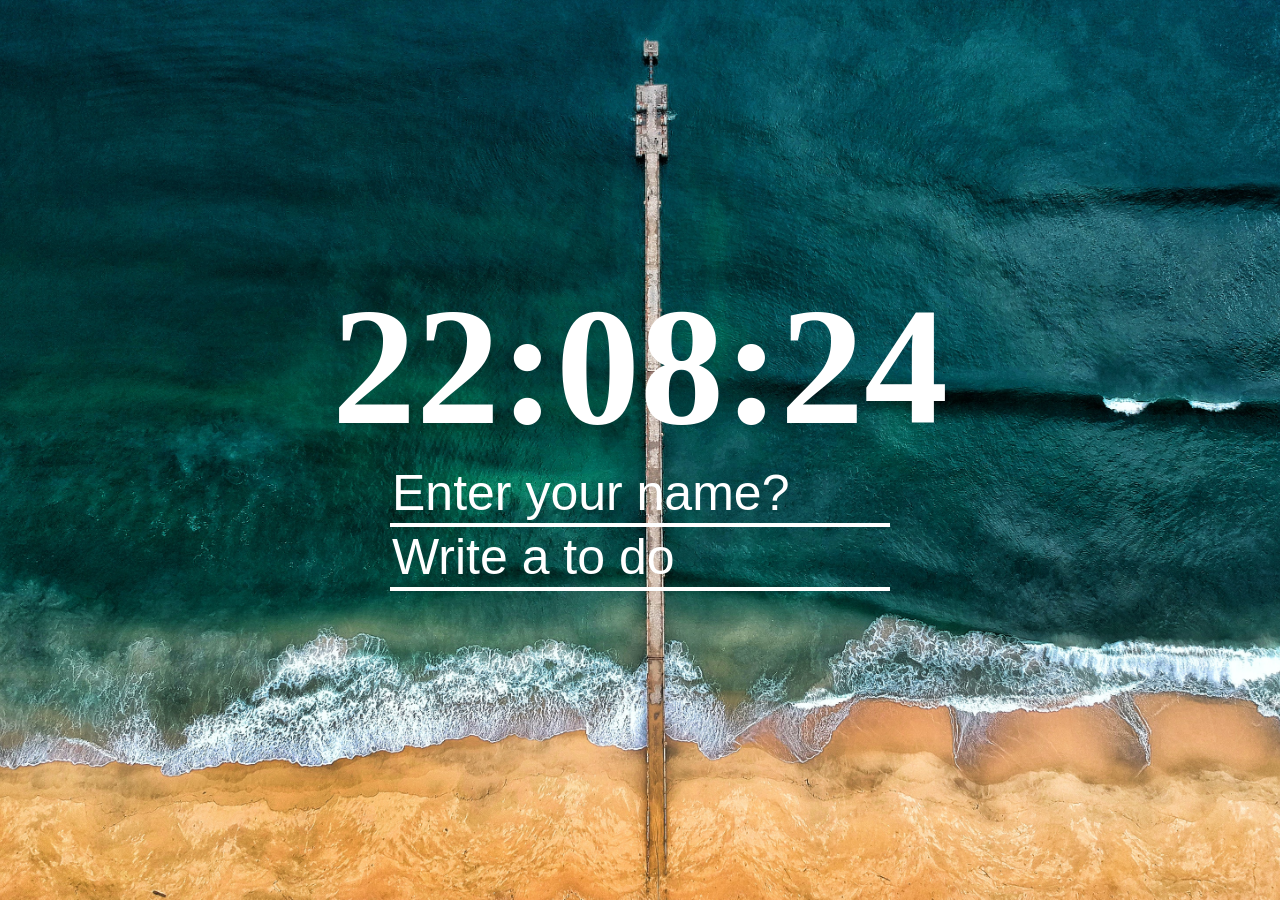
<file: momentum/index.html>
<!DOCTYPE html>
<html lang="en">

<head>
  <meta charset="UTF-8">
  <meta http-equiv="X-UA-Compatible" content="IE=edge">
  <meta name="viewport" content="width=device-width, initial-scale=1.0">
  <title>Document</title>
  <link rel="stylesheet" href="index.css">
</head>

<body>

  <div id="js-clock">
    <h1 class="time">00:00</h1>
  </div>
  <div class="js-greeting userWaiting">
    <form class="js-greeting-form">
      <input class="js-greeting-input" type="text" placeholder="Enter your name?">
    </form>
  </div>

  <form class="js-toDoForm">
    <input class="toDoInput" type="text" placeholder="Write a to do" />
  </form>
  <ul class="js-toDoList"></ul>

  </div>

  <span class="js-weather"></span>
  
  <script src="backgorund.js"></script>
  <script src="greeting.js"></script>
  <script src="clock.js"></script>
  <script src="todo.js"></script>
  <script src="weather.js"></script>
</body>

</html>
</file>
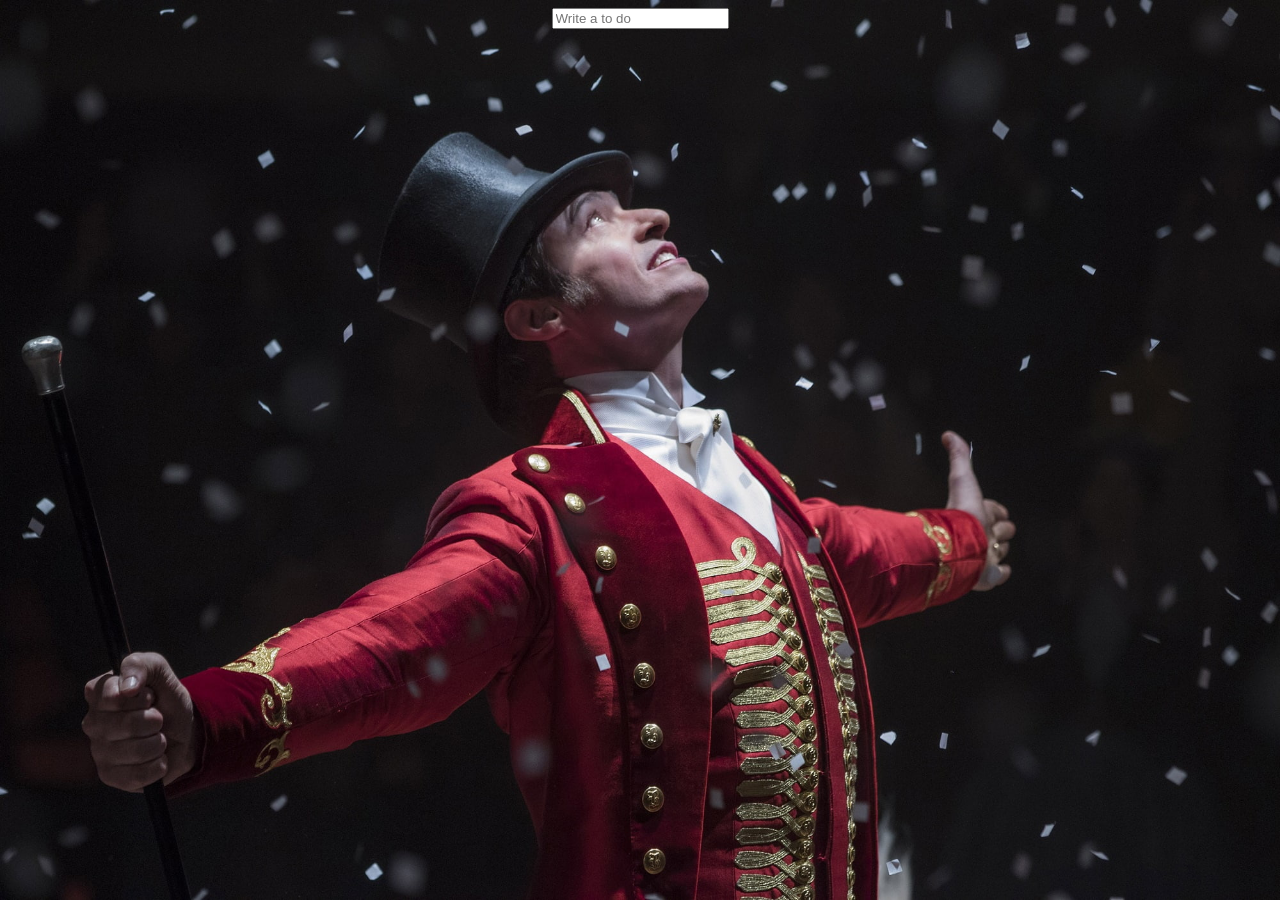
<file: momentum_before/index.html>
<!doctype html>
<html>
    <meta charset="utf-8">
    <head> 
        <title>Something</title>
        <link rel="stylesheet" href="index.css">
    </head>
    <body>
        <div class="js-clock"></div>
        <form class="js-form form">
            <input type="text" placeholder="What is your name?">
        </form>
        
        <form class="js-toDoForm">
            <input id ="toDoForm" type="text" placeholder="Write a to do"/>
        </form>
        <ul class="js-toDoList toDo"></ul>
        <span class = "js-weather"></span>

        <script src = "background.js"></script>
        <script src = "todo.js"></script>
    </body>
</html>
</file>
<file: momentum/index.css>
body{
    text-align: center;
}

#js-clock {
  margin-top :30vh;
}

.js-greeting > h1 {
  font-size: 60px;
  color:  white;
}

input {
  width: 500px;
  font-size: 50px;
  background-color: transparent;
  border: none;
  border-bottom: 4px solid white;
  box-sizing: border-box;
  color: white;
}

input::-webkit-input-placeholder {
  color: rgb(255, 255, 255);
}
input:focus {
 outline: none;
}
input:focus::-webkit-input-placeholder {
  color: gray;  
}


#js-clock > h1 {
  color: white;
  font-size: 1050%;
  margin-bottom: 0px;
}


li {
  color: white;
  font-size: 30px;
}



.js-weather {
  color: white;
}



.bgImage {
  object-fit: cover;
  z-index: -1;
  position: absolute;
  left: 0%;
  top: 0;
  width: 100%;
  height: 100%;
}


li {
  list-style: none;
  list-style-type: none;
}

.done {
  text-decoration: line-through;
  text-decoration-color: red;
  color: grey;

}

.delButton{
  margin-left: 5px;
}
</file>
<file: momentum_before/index.css>
body{
    text-align: center;
    color: rgb(253, 253, 253);
} 


#toDoForm {
}

h1 {
    color: rgb(253, 253, 253);
    margin-top: 250px;
    font-size: 90px;
}

.form,
.greeting
{
    display: none;
     text-shadow: -2px 0 #000,
  0 2px #000,
  2px 0 #000,
  0 -2px #000;
}

.showing{
    display: block;
}


@keyframes fadein{
    from{
        opacity: 0;
    }
    to{
        opacity: 1;
    }
}

.bgImage {
    animation: fadein 0.5s;
    position: absolute;
    top:0;
    left: 0;
    width: 100%;
    height: 100vh;
    z-index: -1;
}

.toDo{
  font-size: x-large;  
  text-shadow: -2px 0 #000,
  0 2px #000,
  2px 0 #000,
  0 -2px #000;

}
</file>
